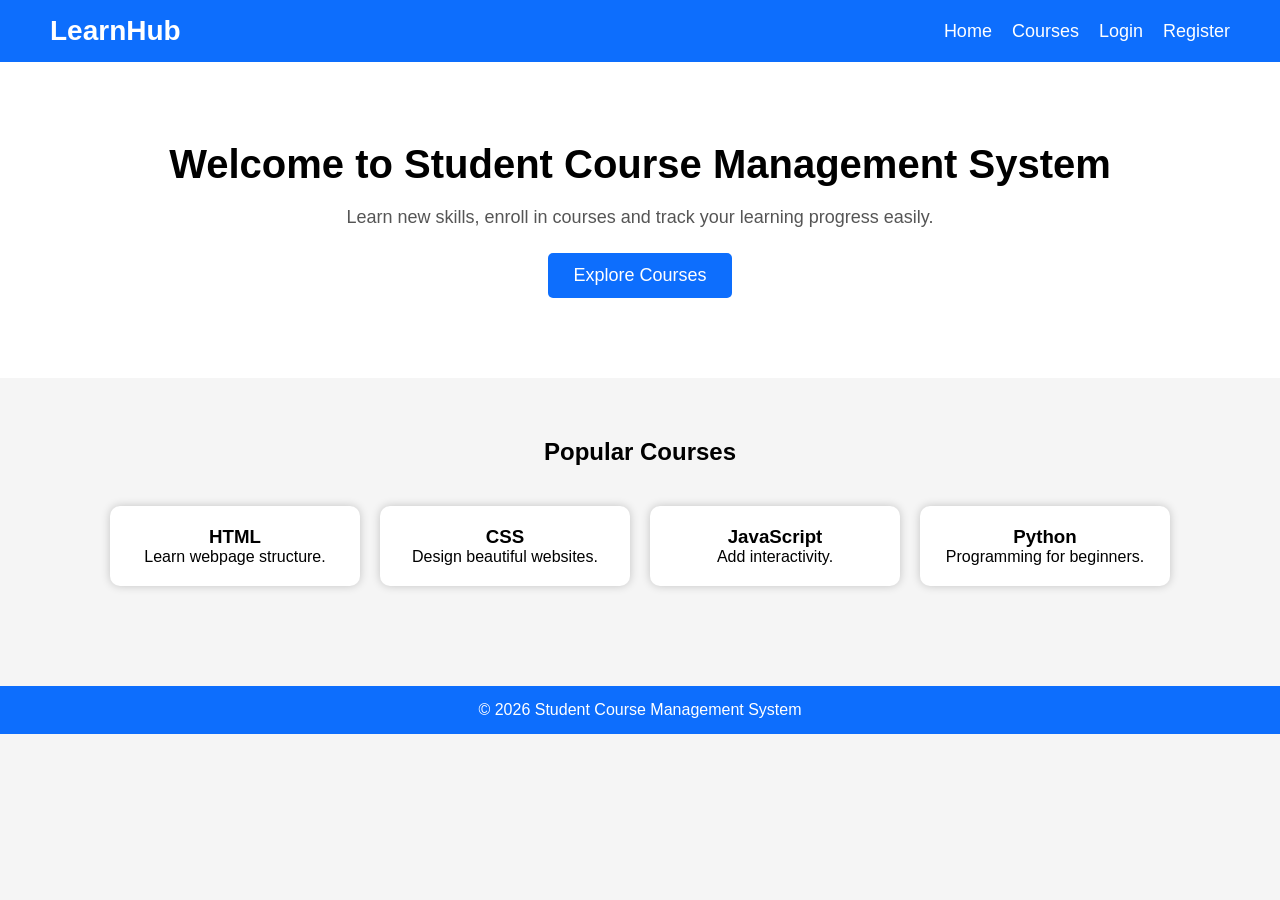
<file: index.html>
<!DOCTYPE html>
<html lang="en">
<head>
    <meta charset="UTF-8">
    <meta name="viewport" content="width=device-width, initial-scale=1.0">
    <title>Student Course Management</title>

    <link rel="stylesheet" href="style.css">
    <link rel="stylesheet" href="course.html">
</head>
<body>

    <!-- Navigation -->
    <header>
        <nav class="navbar">
            <h2 class="logo">LearnHub</h2>

            <ul class="nav-links">
                <li><a href="#" onclick="showSection('home')">Home</a></li>
                <li><a href="#" onclick="showSection('courses')">Courses</a></li>
                <li><a href="login.html">Login</a></li>
                <li><a href="register.html">Register</a></li>
            </ul>
        </nav>
    </header>

    <!-- Home Section -->
    <section id="home" class="hero">
        <h1>Welcome to Student Course Management System</h1>

        <p>
            Learn new skills, enroll in courses and track your learning progress easily.
        </p>

        <button onclick="exploreCourses()">Explore Courses</button>
    </section>

    <!-- Course Section -->
    <section id="courses" class="courses">

        <h2>Popular Courses</h2>

        <div class="course-container">

            <div class="card">
                <h3>HTML</h3>
                <p>Learn webpage structure.</p>
            </div>

            <div class="card">
                <h3>CSS</h3>
                <p>Design beautiful websites.</p>
            </div>

            <div class="card">
                <h3>JavaScript</h3>
                <p>Add interactivity.</p>
            </div>

            <div class="card">
                <h3>Python</h3>
                <p>Programming for beginners.</p>
            </div>

        </div>

    </section>

    <!-- Footer -->
    <footer>
        <p>© 2026 Student Course Management System</p>
    </footer>

<script src="script.js"></script>

</body>
</html>
</file>
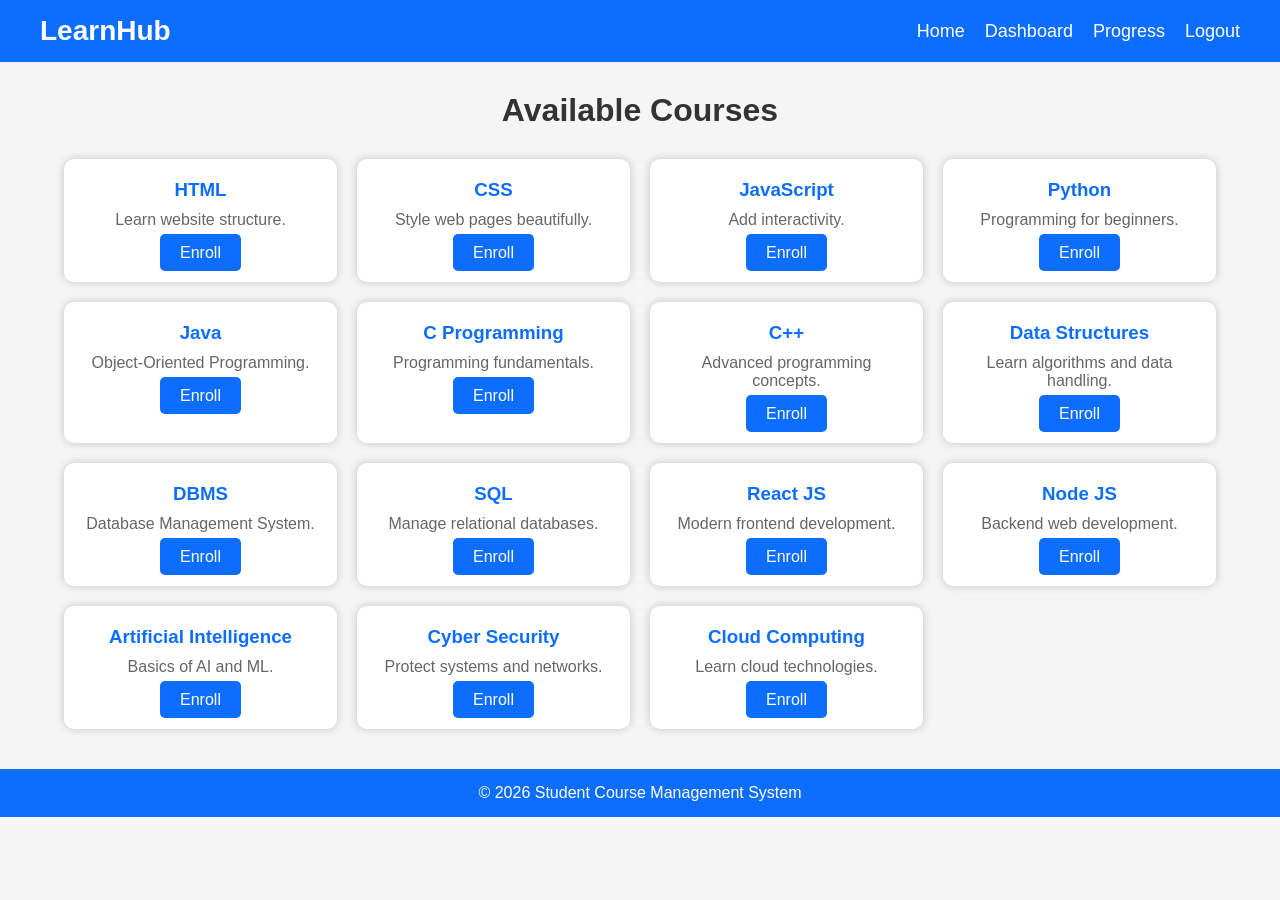
<file: course.html>
<!DOCTYPE html>
<html lang="en">
<head>
<meta charset="UTF-8">
<meta name="viewport" content="width=device-width, initial-scale=1.0">
<title>All Courses</title>

<style>

*{
    margin:0;
    padding:0;
    box-sizing:border-box;
    font-family:Arial,sans-serif;
}

body{
    background:#f5f5f5;
}

/* Navbar */

.navbar{
    background:#0d6efd;
    color:white;
    display:flex;
    justify-content:space-between;
    align-items:center;
    padding:15px 40px;
}

.logo{
    font-size:28px;
}

.nav-links{
    display:flex;
    list-style:none;
}

.nav-links li{
    margin-left:20px;
}

.nav-links a{
    color:white;
    text-decoration:none;
    font-size:18px;
}

.nav-links a:hover{
    color:yellow;
}

/* Heading */

.heading{
    text-align:center;
    margin:30px 0;
    color:#333;
}

/* Course Cards */

.course-container{
    width:90%;
    margin:auto;
    display:grid;
    grid-template-columns:repeat(auto-fit,minmax(250px,1fr));
    gap:20px;
    padding-bottom:40px;
}

.card{
    background:white;
    padding:20px;
    border-radius:10px;
    box-shadow:0 0 10px rgba(0,0,0,.2);
    text-align:center;
    transition:.3s;
}

.card:hover{
    transform:translateY(-8px);
}

.card h3{
    color:#0d6efd;
    margin-bottom:10px;
}

.card p{
    color:#666;
    margin-bottom:15px;
}

.btn{
    padding:10px 20px;
    background:#0d6efd;
    color:white;
    text-decoration:none;
    border-radius:5px;
}

.btn:hover{
    background:#084298;
}

footer{
    background:#0d6efd;
    color:white;
    text-align:center;
    padding:15px;
}

</style>

</head>
<body>

<header>

<nav class="navbar">

<h2 class="logo">LearnHub</h2>

<ul class="nav-links">
<li><a href="index.html">Home</a></li>
<li><a href="dashboard.html">Dashboard</a></li>
<li><a href="progress.html">Progress</a></li>
<li><a href="login.html">Logout</a></li>
</ul>

</nav>

</header>

<h1 class="heading">Available Courses</h1>

<div class="course-container">

<div class="card">
<h3>HTML</h3>
<p>Learn website structure.</p>
<a href="#" class="btn">Enroll</a>
</div>

<div class="card">
<h3>CSS</h3>
<p>Style web pages beautifully.</p>
<a href="#" class="btn">Enroll</a>
</div>

<div class="card">
<h3>JavaScript</h3>
<p>Add interactivity.</p>
<a href="#" class="btn">Enroll</a>
</div>

<div class="card">
<h3>Python</h3>
<p>Programming for beginners.</p>
<a href="#" class="btn">Enroll</a>
</div>

<div class="card">
<h3>Java</h3>
<p>Object-Oriented Programming.</p>
<a href="#" class="btn">Enroll</a>
</div>

<div class="card">
<h3>C Programming</h3>
<p>Programming fundamentals.</p>
<a href="#" class="btn">Enroll</a>
</div>

<div class="card">
<h3>C++</h3>
<p>Advanced programming concepts.</p>
<a href="#" class="btn">Enroll</a>
</div>

<div class="card">
<h3>Data Structures</h3>
<p>Learn algorithms and data handling.</p>
<a href="#" class="btn">Enroll</a>
</div>

<div class="card">
<h3>DBMS</h3>
<p>Database Management System.</p>
<a href="#" class="btn">Enroll</a>
</div>

<div class="card">
<h3>SQL</h3>
<p>Manage relational databases.</p>
<a href="#" class="btn">Enroll</a>
</div>

<div class="card">
<h3>React JS</h3>
<p>Modern frontend development.</p>
<a href="#" class="btn">Enroll</a>
</div>

<div class="card">
<h3>Node JS</h3>
<p>Backend web development.</p>
<a href="#" class="btn">Enroll</a>
</div>

<div class="card">
<h3>Artificial Intelligence</h3>
<p>Basics of AI and ML.</p>
<a href="#" class="btn">Enroll</a>
</div>

<div class="card">
<h3>Cyber Security</h3>
<p>Protect systems and networks.</p>
<a href="#" class="btn">Enroll</a>
</div>

<div class="card">
<h3>Cloud Computing</h3>
<p>Learn cloud technologies.</p>
<a href="#" class="btn">Enroll</a>
</div>

</div>

<footer>

<p>© 2026 Student Course Management System</p>

</footer>

</body>
</html>
</file>
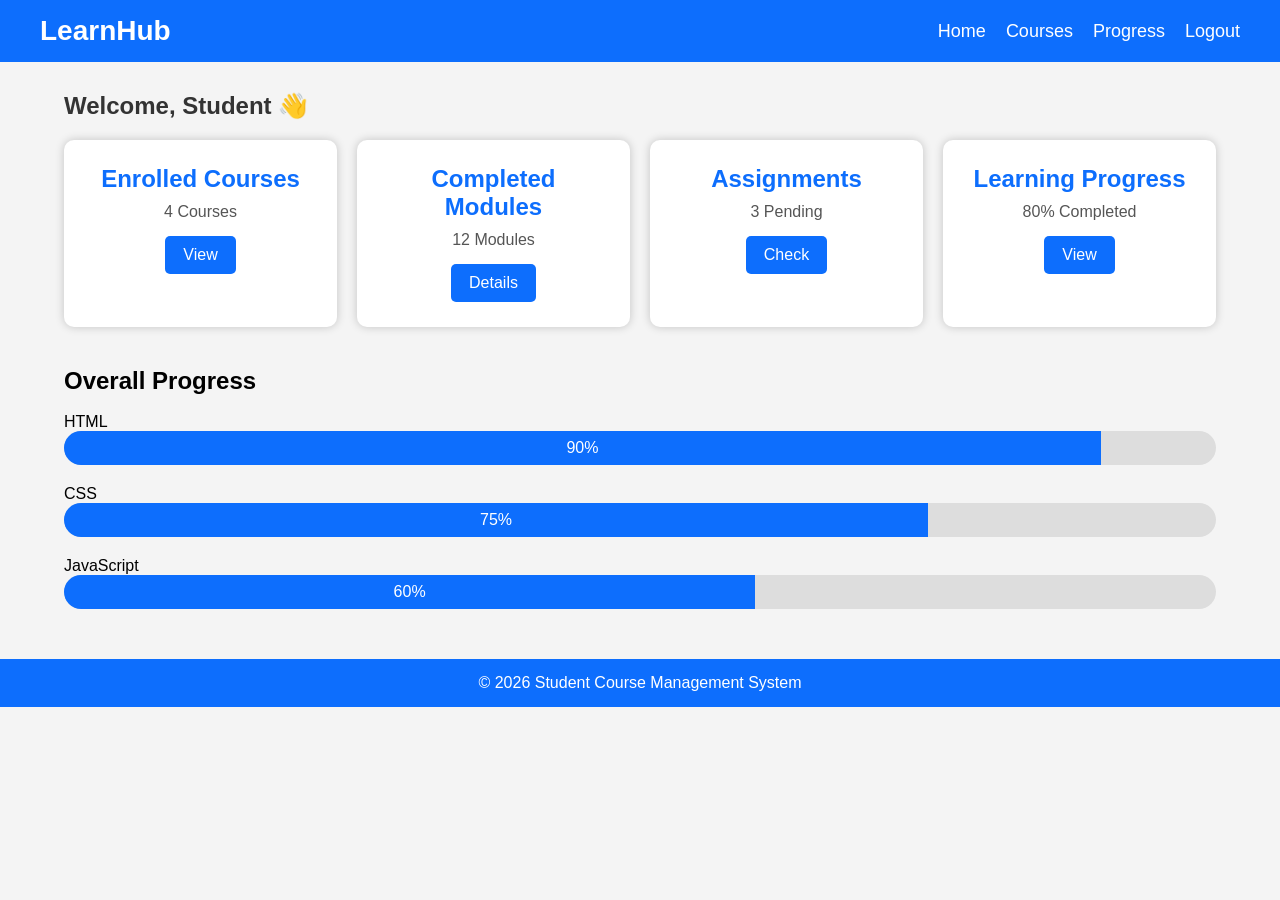
<file: dashboard.html>
<!DOCTYPE html>
<html lang="en">
<head>
<meta charset="UTF-8">
<meta name="viewport" content="width=device-width, initial-scale=1.0">
<title>Student Dashboard</title>

<style>

*{
    margin:0;
    padding:0;
    box-sizing:border-box;
    font-family:Arial,sans-serif;
}

body{
    background:#f4f4f4;
}

/* Navbar */

.navbar{
    display:flex;
    justify-content:space-between;
    align-items:center;
    background:#0d6efd;
    padding:15px 40px;
}

.logo{
    color:white;
    font-size:28px;
}

.nav-links{
    display:flex;
    list-style:none;
}

.nav-links li{
    margin-left:20px;
}

.nav-links a{
    color:white;
    text-decoration:none;
    font-size:18px;
}

.nav-links a:hover{
    color:yellow;
}

/* Dashboard */

.dashboard{
    width:90%;
    margin:30px auto;
}

.dashboard h1{
    margin-bottom:20px;
    color:#333;
}

/* Cards */

.card-container{
    display:grid;
    grid-template-columns:repeat(auto-fit,minmax(220px,1fr));
    gap:20px;
}

.card{
    background:white;
    padding:25px;
    border-radius:10px;
    box-shadow:0 0 10px rgba(0,0,0,0.2);
    text-align:center;
    transition:.3s;
}

.card:hover{
    transform:translateY(-8px);
}

.card h2{
    color:#0d6efd;
    margin-bottom:10px;
}

.card p{
    color:#555;
}

/* Buttons */

.btn{
    display:inline-block;
    margin-top:15px;
    padding:10px 18px;
    background:#0d6efd;
    color:white;
    text-decoration:none;
    border-radius:5px;
}

.btn:hover{
    background:#084298;
}

/* Progress */

.progress-section{
    margin-top:40px;
}

.progress-bar{
    background:#ddd;
    border-radius:20px;
    overflow:hidden;
    margin-bottom:20px;
}

.progress{
    background:#0d6efd;
    color:white;
    text-align:center;
    padding:8px;
}

footer{
    margin-top:50px;
    background:#0d6efd;
    color:white;
    text-align:center;
    padding:15px;
}

/* Responsive */

@media(max-width:768px){

.navbar{
    flex-direction:column;
}

.nav-links{
    flex-direction:column;
    text-align:center;
    margin-top:10px;
}

.nav-links li{
    margin:8px 0;
}

}

</style>

</head>
<body>

<header>

<nav class="navbar">

<h2 class="logo">LearnHub</h2>

<ul class="nav-links">
<li><a href="index.html">Home</a></li>
<li><a href="courses.html">Courses</a></li>
<li><a href="progress.html">Progress</a></li>
<li><a href="login.html">Logout</a></li>
</ul>

</nav>

</header>

<section class="dashboard">

<h1>Welcome, Student 👋</h1>

<div class="card-container">

<div class="card">
<h2>Enrolled Courses</h2>
<p>4 Courses</p>
<a href="courses.html" class="btn">View</a>
</div>

<div class="card">
<h2>Completed Modules</h2>
<p>12 Modules</p>
<a href="#" class="btn">Details</a>
</div>

<div class="card">
<h2>Assignments</h2>
<p>3 Pending</p>
<a href="#" class="btn">Check</a>
</div>

<div class="card">
<h2>Learning Progress</h2>
<p>80% Completed</p>
<a href="progress.html" class="btn">View</a>
</div>

</div>

<div class="progress-section">

<h2>Overall Progress</h2>
<br>

<p>HTML</p>

<div class="progress-bar">
<div class="progress" style="width:90%;">
90%
</div>
</div>

<p>CSS</p>

<div class="progress-bar">
<div class="progress" style="width:75%;">
75%
</div>
</div>

<p>JavaScript</p>

<div class="progress-bar">
<div class="progress" style="width:60%;">
60%
</div>
</div>

</div>

</section>

<footer>

<p>© 2026 Student Course Management System</p>

</footer>

</body>
</html>
</file>
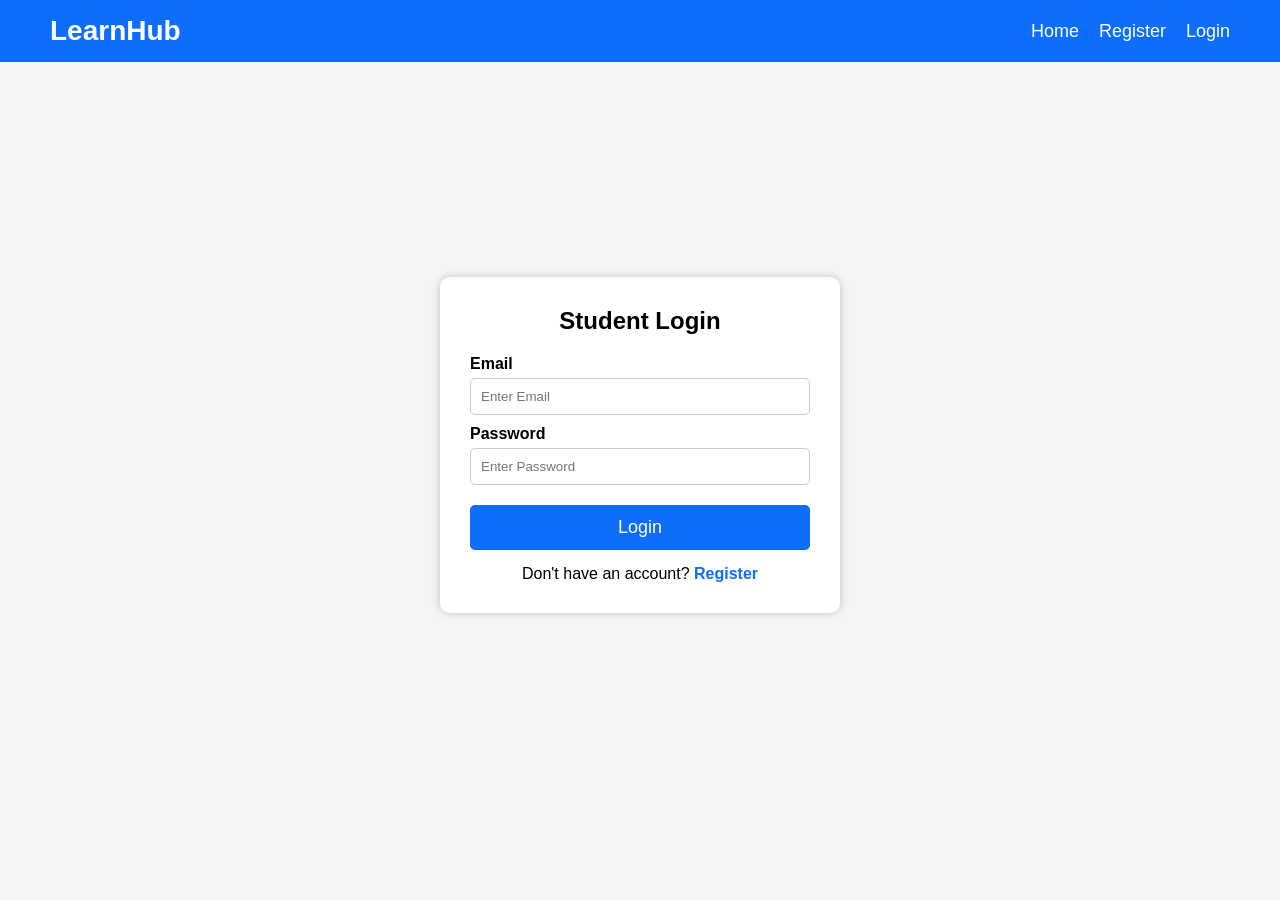
<file: login.html>
<!DOCTYPE html>
<html lang="en">
<head>
    <meta charset="UTF-8">
    <meta name="viewport" content="width=device-width, initial-scale=1.0">
    <title>Student Login</title>

    <style>

*{
    margin:0;
    padding:0;
    box-sizing:border-box;
    font-family:Arial,sans-serif;
}

body{
    background:#f5f5f5;
}

/* Navbar */

.navbar{
    display:flex;
    justify-content:space-between;
    align-items:center;
    background:#0d6efd;
    color:white;
    padding:15px 50px;
}

.logo{
    font-size:28px;
}

.nav-links{
    list-style:none;
    display:flex;
}

.nav-links li{
    margin-left:20px;
}

.nav-links a{
    color:white;
    text-decoration:none;
    font-size:18px;
}

.nav-links a:hover{
    color:yellow;
}

/* Login Form */

.form-section{
    display:flex;
    justify-content:center;
    align-items:center;
    height:85vh;
}

.form-box{
    background:white;
    width:400px;
    padding:30px;
    border-radius:10px;
    box-shadow:0 0 10px rgba(0,0,0,.2);
}

.form-box h2{
    text-align:center;
    margin-bottom:20px;
}

.form-box label{
    display:block;
    margin-top:10px;
    font-weight:bold;
}

.form-box input{
    width:100%;
    padding:10px;
    margin-top:5px;
    border:1px solid #ccc;
    border-radius:5px;
}

.form-box button{
    width:100%;
    padding:12px;
    margin-top:20px;
    background:#0d6efd;
    color:white;
    border:none;
    border-radius:5px;
    font-size:18px;
    cursor:pointer;
}

.form-box button:hover{
    background:#084298;
}

.form-box p{
    text-align:center;
    margin-top:15px;
}

.form-box a{
    text-decoration:none;
    color:#0d6efd;
    font-weight:bold;
}

span{
    color:red;
    font-size:14px;
}

/* Responsive */

@media(max-width:768px){

.navbar{
    flex-direction:column;
}

.nav-links{
    flex-direction:column;
    margin-top:10px;
}

.nav-links li{
    margin:8px 0;
}

.form-box{
    width:90%;
}

}

    </style>

</head>
<body>

<header>

<nav class="navbar">

<h2 class="logo">LearnHub</h2>

<ul class="nav-links">

<li><a href="index.html">Home</a></li>

<li><a href="register.html">Register</a></li>

<li><a href="login.html">Login</a></li>

</ul>

</nav>

</header>

<section class="form-section">

<div class="form-box">

<h2>Student Login</h2>

<form id="loginForm">

<label>Email</label>

<input type="email" id="email" placeholder="Enter Email">

<span id="emailError"></span>

<label>Password</label>

<input type="password" id="password" placeholder="Enter Password">

<span id="passwordError"></span>

<button type="submit">Login</button>

</form>

<p>

Don't have an account?

<a href="register.html">Register</a>

</p>

</div>

</section>

<script>

document.getElementById("loginForm").addEventListener("submit",function(event){

event.preventDefault();

let email=document.getElementById("email").value.trim();

let password=document.getElementById("password").value;

document.getElementById("emailError").textContent="";

document.getElementById("passwordError").textContent="";

let valid=true;

if(email==""){

document.getElementById("emailError").textContent="Email is required";

valid=false;

}
else if(!email.includes("@")){

document.getElementById("emailError").textContent="Enter valid email";

valid=false;

}

if(password==""){

document.getElementById("passwordError").textContent="Password is required";

valid=false;

}
else if(password.length<6){

document.getElementById("passwordError").textContent="Minimum 6 characters";

valid=false;

}

if(valid){

alert("Login Successful");

// Dashboard page
window.location.href="dashboard.html";

}

});

</script>

</body>
</html>
</file>
<file: style.css>
*{
    margin:0;
    padding:0;
    box-sizing:border-box;
    font-family:Arial, sans-serif;
}

body{
    background:#f5f5f5;
}

/* Navbar */

.navbar{

    display:flex;
    justify-content:space-between;
    align-items:center;

    background:#0d6efd;

    color:white;

    padding:15px 50px;

}

.logo{
    font-size:28px;
}

.nav-links{
    list-style:none;
    display:flex;
}

.nav-links li{
    margin-left:20px;
}

.nav-links a{

    color:white;

    text-decoration:none;

    font-size:18px;
}

.nav-links a:hover{

    color:yellow;
}

/* Hero */

.hero{

    text-align:center;

    padding:80px 20px;

    background:white;
}

.hero h1{

    font-size:40px;

    margin-bottom:20px;
}

.hero p{

    font-size:18px;

    margin-bottom:25px;

    color:#555;
}

.hero button{

    padding:12px 25px;

    background:#0d6efd;

    color:white;

    border:none;

    border-radius:5px;

    cursor:pointer;

    font-size:18px;
}

.hero button:hover{

    background:#084298;
}

/* Courses */

.courses{

    padding:60px;
}

.courses h2{

    text-align:center;

    margin-bottom:40px;
}

.course-container{

    display:flex;

    justify-content:center;

    flex-wrap:wrap;

    gap:20px;
}

.card{

    background:white;

    width:250px;

    padding:20px;

    border-radius:10px;

    box-shadow:0 0 10px rgba(0,0,0,0.2);

    text-align:center;

    transition:0.3s;
}

.card:hover{

    transform:translateY(-8px);
}

/* Footer */

footer{

    background:#0d6efd;

    color:white;

    text-align:center;

    padding:15px;

    margin-top:40px;
}

/* Responsive */

@media(max-width:768px){

.navbar{

    flex-direction:column;
}

.nav-links{

    margin-top:15px;

    flex-direction:column;

    text-align:center;
}

.nav-links li{

    margin:10px 0;
}

.hero h1{

    font-size:30px;
}

.course-container{

    flex-direction:column;

    align-items:center;
}

}
</file>
